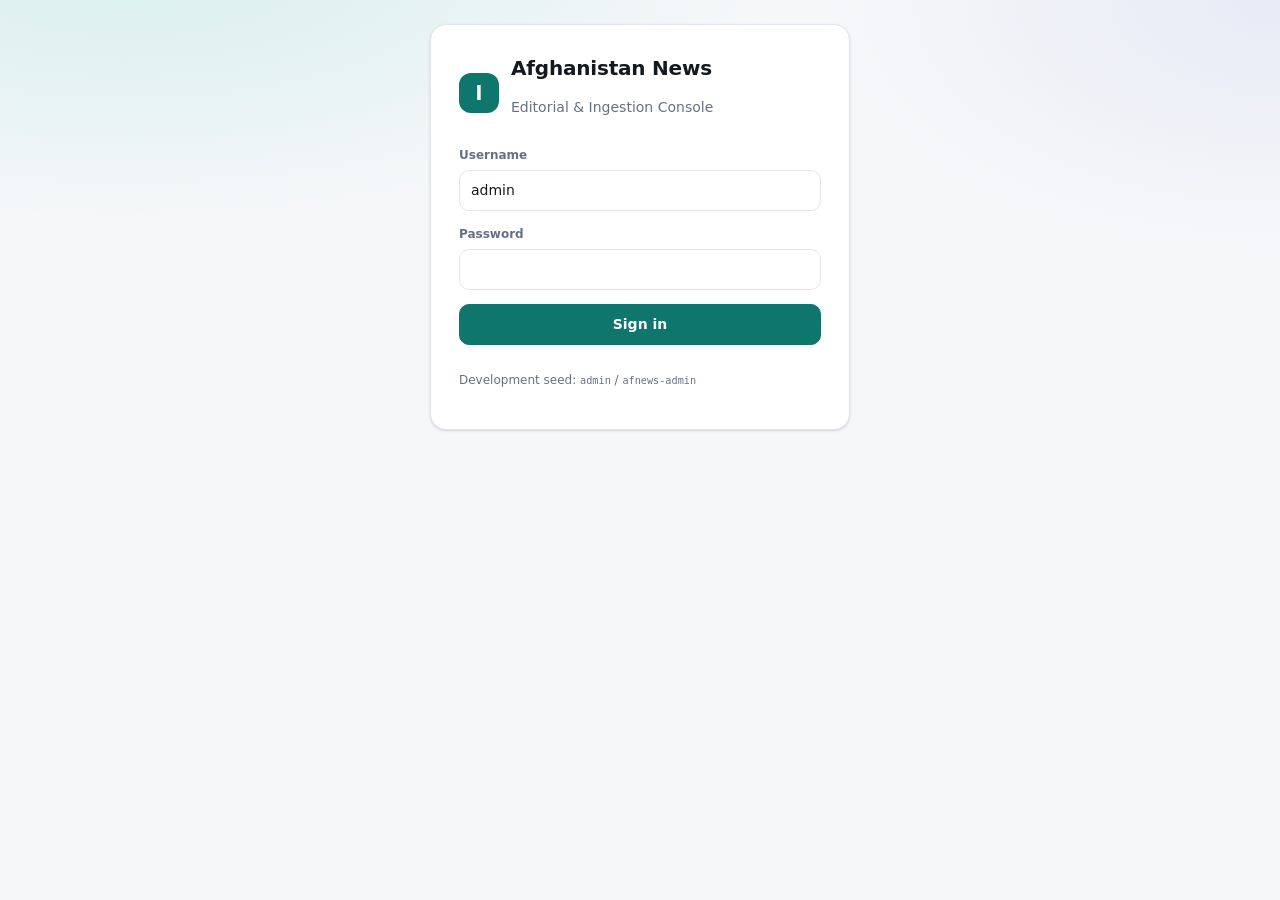
<file: admin/index.html>
<!doctype html>
<html lang="en" dir="ltr">
<head>
<meta charset="utf-8" />
<meta name="viewport" content="width=device-width, initial-scale=1" />
<title>Afghanistan News — Editorial Console</title>
<link rel="stylesheet" href="./styles.css" />
<link rel="icon" href="data:image/svg+xml,<svg xmlns='http://www.w3.org/2000/svg' viewBox='0 0 32 32'><rect width='32' height='32' rx='8' fill='%230f766e'/><text x='16' y='23' font-size='18' text-anchor='middle' fill='white' font-family='sans-serif'>ا</text></svg>" />
</head>
<body>
  <div id="app" class="app-shell">
    <!-- Login view -->
    <section id="view-login" class="login-view">
      <form class="login-card" id="login-form" autocomplete="on">
        <div class="brand">
          <div class="brand-mark">ا</div>
          <div>
            <h1>Afghanistan News</h1>
            <p class="muted">Editorial &amp; Ingestion Console</p>
          </div>
        </div>
        <label class="field">
          <span>Username</span>
          <input id="login-username" name="username" value="admin" autocomplete="username" required />
        </label>
        <label class="field">
          <span>Password</span>
          <input id="login-password" name="password" type="password" autocomplete="current-password" required />
        </label>
        <button class="btn primary block" type="submit" id="login-submit">Sign in</button>
        <p class="hint" id="login-hint">Development seed: <code>admin</code> / <code>afnews-admin</code></p>
        <p class="error" id="login-error" hidden></p>
      </form>
    </section>

    <!-- Console view -->
    <section id="view-console" class="console-view" hidden>
      <aside class="sidebar">
        <div class="brand small">
          <div class="brand-mark">ا</div>
          <div>
            <strong>Afghanistan News</strong>
            <div class="muted tiny">Editorial console</div>
          </div>
        </div>
        <nav id="nav">
          <button data-view="dashboard" class="nav-item active"><span class="ico">▦</span>Dashboard</button>
          <button data-view="articles" class="nav-item"><span class="ico">🗞</span>Articles</button>
          <button data-view="feeds" class="nav-item"><span class="ico">📡</span>Feed registry</button>
          <button data-view="imports" class="nav-item"><span class="ico">⇪</span>Feed-pack imports</button>
          <button data-view="push" class="nav-item"><span class="ico">🔔</span>Push &amp; breaking</button>
          <button data-view="activation" class="nav-item"><span class="ico">◑</span>Rollout waves</button>
          <button data-view="audit" class="nav-item"><span class="ico">≡</span>Audit log</button>
          <button data-view="reference" class="nav-item"><span class="ico">⌘</span>Reference data</button>
        </nav>
        <div class="sidebar-foot">
          <div id="session-info" class="muted tiny"></div>
          <button class="btn ghost block" id="logout">Sign out</button>
        </div>
      </aside>

      <main class="content">
        <header class="topbar">
          <h2 id="view-title">Dashboard</h2>
          <div class="topbar-actions">
            <span class="pill" id="env-pill">loading…</span>
            <button class="btn ghost" id="refresh">Refresh</button>
            <a class="btn ghost" href="/" target="_blank" rel="noreferrer">Landing ↗</a>
            <a class="btn ghost" href="/app/" target="_blank" rel="noreferrer">Mobile preview ↗</a>
            <a class="btn ghost" href="/metrics" target="_blank" rel="noreferrer">Metrics ↗</a>
          </div>
        </header>

        <div id="toast" class="toast" hidden></div>

        <!-- Dashboard -->
        <section class="view" id="view-dashboard">
          <div class="stat-grid" id="stat-grid"></div>
          <div class="card">
            <div class="card-head">
              <h3>Source health</h3>
              <span class="muted tiny">feeds grouped by diagnosed health state</span>
            </div>
            <div id="health-bars" class="health-bars"></div>
          </div>
          <div class="grid-2">
            <div class="card">
              <div class="card-head"><h3>Top failing domains</h3><span class="muted tiny">last 24h</span></div>
              <table class="table" id="failing-table">
                <thead><tr><th>Domain</th><th class="num">Failures</th></tr></thead>
                <tbody></tbody>
              </table>
            </div>
            <div class="card">
              <div class="card-head"><h3>Runtime counters</h3><span class="muted tiny">process lifetime</span></div>
              <table class="table" id="metrics-table">
                <thead><tr><th>Metric</th><th class="num">Value</th></tr></thead>
                <tbody></tbody>
              </table>
            </div>
          </div>
          <div class="grid-2">
            <div class="card">
              <div class="card-head"><h3>Recent feed-pack imports</h3></div>
              <div id="recent-imports" class="list"></div>
            </div>
            <div class="card">
              <div class="card-head"><h3>Recent pushes</h3></div>
              <div id="recent-pushes" class="list"></div>
            </div>
          </div>
        </section>

        <!-- Articles -->
        <section class="view" id="view-articles" hidden>
          <div class="toolbar">
            <input id="art-q" class="input" placeholder="Search titles &amp; summaries…" />
            <select id="art-status" class="input">
              <option value="">status: any</option>
              <option value="PUBLISHED" selected>published</option>
              <option value="HIDDEN">hidden</option>
              <option value="NEEDS_REVIEW">needs review</option>
            </select>
            <select id="art-category" class="input"><option value="">category: any</option></select>
            <select id="art-source" class="input"><option value="">source: any</option></select>
            <label class="check"><input type="checkbox" id="art-breaking" /> breaking only</label>
            <button class="btn" id="art-search">Apply</button>
          </div>
          <div class="card">
            <table class="table" id="articles-table">
              <thead>
                <tr>
                  <th>Article</th><th>Source</th><th>Category</th><th>Published</th><th class="center">Breaking</th><th class="center">Status</th><th></th>
                </tr>
              </thead>
              <tbody></tbody>
            </table>
            <div class="pager">
              <button class="btn ghost" id="art-prev">← Newer</button>
              <span class="muted tiny" id="art-page-info"></span>
              <button class="btn ghost" id="art-next">Older →</button>
            </div>
          </div>
        </section>

        <!-- Feeds -->
        <section class="view" id="view-feeds" hidden>
          <div class="toolbar">
            <input id="feed-q" class="input" placeholder="Filter by URL, title or domain…" />
            <select id="feed-health" class="input">
              <option value="">health: any</option>
              <option>HEALTHY</option><option>DEGRADED</option><option>UNSTABLE</option><option>STALE</option>
              <option>EMPTY</option><option>PARSER_ERROR</option><option>HTTP_ERROR</option>
              <option>RATE_LIMITED</option><option>QUARANTINED</option><option>DISABLED</option><option>UNKNOWN</option>
            </select>
            <select id="feed-type" class="input">
              <option value="">type: any</option>
              <option>VALIDATED_DIRECT</option><option>DIRECT_PUBLISHER</option><option>OFFICIAL_REALTIME</option>
              <option>OFFICIAL_INSTITUTION</option><option>AGGREGATOR_TOPIC</option><option>AGGREGATOR_SEARCH</option>
              <option>OPPORTUNITY_FEED</option><option>TENDER_FEED</option><option>UNKNOWN</option>
            </select>
            <select id="feed-enabled" class="input">
              <option value="">state: any</option><option value="true">enabled</option><option value="false">disabled</option>
            </select>
            <button class="btn" id="feed-search">Apply</button>
            <button class="btn ghost" id="feed-new">+ Register feed</button>
          </div>
          <div class="card">
            <table class="table compact" id="feeds-table">
              <thead>
                <tr>
                  <th>Feed</th><th>Type</th><th class="center">Pri</th><th class="center">Tier</th>
                  <th class="center">Health</th><th class="center">Score</th><th class="center">Enabled</th><th></th>
                </tr>
              </thead>
              <tbody></tbody>
            </table>
            <div class="pager">
              <button class="btn ghost" id="feed-prev">← Prev</button>
              <span class="muted tiny" id="feed-page-info"></span>
              <button class="btn ghost" id="feed-next">Next →</button>
            </div>
          </div>
        </section>

        <!-- Imports -->
        <section class="view" id="view-imports" hidden>
          <div class="card">
            <div class="card-head">
              <h3>Import feed pack (OPML 2.0)</h3>
              <span class="muted tiny">dry-run is always the default; commit never overwrites runtime fields</span>
            </div>
            <div class="toolbar">
              <input id="import-path" class="input grow" placeholder="path on server, e.g. resources/feedpacks/afghanistan-global-news-master-v0.2.opml" />
              <button class="btn" id="import-dry">Dry run</button>
              <button class="btn danger" id="import-commit">Commit</button>
            </div>
            <div id="import-result" class="import-result"></div>
          </div>
          <div class="card">
            <div class="card-head"><h3>Import history</h3></div>
            <table class="table" id="imports-table">
              <thead><tr><th>Version</th><th>Mode</th><th class="num">Outlines</th><th class="num">New</th><th class="num">Changed</th><th class="num">Missing</th><th class="num">Invalid</th><th>By</th><th>When</th></tr></thead>
              <tbody></tbody>
            </table>
          </div>
        </section>

        <!-- Push -->
        <section class="view" id="view-push" hidden>
          <div class="card">
            <div class="card-head"><h3>Compose breaking push</h3><span class="muted tiny">throttled · deduplicated · audited</span></div>
            <div class="form">
              <label class="field"><span>Topic</span>
                <select id="push-topic" class="input">
                  <option value="breaking">breaking</option>
                  <option value="world-breaking">world-breaking</option>
                  <option value="afghanistan">afghanistan</option>
                  <option value="province-kabul">province-kabul</option>
                  <option value="jobs">jobs</option>
                </select>
              </label>
              <label class="field"><span>Article ID (optional)</span><input id="push-article" class="input" placeholder="art_…" /></label>
              <label class="field"><span>Title</span><input id="push-title" class="input" placeholder="Breaking headline" /></label>
              <label class="field"><span>Body</span><textarea id="push-body" class="input" rows="3" placeholder="Short factual summary (no editorialising)"></textarea></label>
              <div class="row">
                <button class="btn" id="push-preview">Preview audience</button>
                <button class="btn danger" id="push-send">Send push</button>
              </div>
              <div id="push-result" class="hint"></div>
            </div>
          </div>
          <div class="card">
            <div class="card-head"><h3>Push events</h3><span class="muted tiny">dry-run senders record events without delivering</span></div>
            <table class="table" id="push-table">
              <thead><tr><th>When</th><th>Topic</th><th>Title</th><th class="center">Status</th><th>Actor</th></tr></thead>
              <tbody></tbody>
            </table>
          </div>
        </section>

        <!-- Activation -->
        <section class="view" id="view-activation" hidden>
          <div class="card">
            <div class="card-head">
              <h3>Rollout waves</h3>
              <span class="muted tiny">broad catalog, selective polling — §268 / §310</span>
            </div>
            <div id="waves" class="waves"></div>
          </div>
        </section>

        <!-- Audit -->
        <section class="view" id="view-audit" hidden>
          <div class="toolbar">
            <select id="audit-entity" class="input">
              <option value="">entity: any</option>
              <option value="feed">feed</option><option value="article">article</option>
              <option value="feed_pack">feed_pack</option><option value="admin_user">admin_user</option>
              <option value="push">push</option>
            </select>
            <button class="btn" id="audit-refresh">Apply</button>
          </div>
          <div class="card">
            <table class="table" id="audit-table">
              <thead><tr><th>When</th><th>Actor</th><th>Action</th><th>Entity</th><th>Entity ID</th></tr></thead>
              <tbody></tbody>
            </table>
            <div class="pager">
              <button class="btn ghost" id="audit-prev">← Prev</button>
              <span class="muted tiny" id="audit-page-info"></span>
              <button class="btn ghost" id="audit-next">Next →</button>
            </div>
          </div>
        </section>

        <!-- Reference -->
        <section class="view" id="view-reference" hidden>
          <div class="grid-2">
            <div class="card">
              <div class="card-head"><h3>Categories</h3><span class="muted tiny" id="categories-count"></span></div>
              <table class="table" id="categories-table"><thead><tr><th>ID</th><th>English</th><th>دری</th><th>پښتو</th></tr></thead><tbody></tbody></table>
            </div>
            <div class="card">
              <div class="card-head"><h3>Provinces</h3><span class="muted tiny" id="provinces-count"></span></div>
              <table class="table" id="provinces-table"><thead><tr><th>ID</th><th>English</th><th>دری</th><th class="num">Articles 24h</th></tr></thead><tbody></tbody></table>
            </div>
          </div>
        </section>
      </main>
    </section>
  </div>

  <!-- Drawer for feed/article detail -->
  <aside id="drawer" class="drawer" hidden>
    <div class="drawer-head">
      <h3 id="drawer-title">Detail</h3>
      <button class="btn ghost" id="drawer-close">Close</button>
    </div>
    <div id="drawer-body" class="drawer-body"></div>
  </aside>

  <script src="./app.js"></script>
</body>
</html>
</file>
<file: admin/styles.css>
/* Afghanistan News — Editorial console (self-contained, no external assets) */
:root {
  --bg: #f6f7f9;
  --surface: #ffffff;
  --surface-2: #f1f3f6;
  --border: #e2e6ec;
  --text: #14181f;
  --muted: #667085;
  --brand: #0f766e;
  --brand-ink: #0b5c56;
  --danger: #b42318;
  --warn: #b54708;
  --ok: #067647;
  --radius: 12px;
  --shadow: 0 1px 2px rgba(16, 24, 40, .06), 0 1px 3px rgba(16, 24, 40, .1);
}
* { box-sizing: border-box; }
html, body { margin: 0; height: 100%; }
body {
  background: var(--bg);
  color: var(--text);
  font: 14px/1.5 "Segoe UI", system-ui, -apple-system, "Noto Sans", Arial, sans-serif;
}
code, .mono { font-family: ui-monospace, SFMono-Regular, Menlo, Consolas, monospace; font-size: .85em; }
h1, h2, h3 { margin: 0; font-weight: 650; letter-spacing: -.01em; }
.hidden, [hidden] { display: none !important; }
.muted { color: var(--muted); }
.tiny { font-size: 12px; }
.num, .num * { text-align: right; font-variant-numeric: tabular-nums; }
.center { text-align: center; }

/* ---------- login ---------- */
.login-view { min-height: 100%; display: grid; place-items: center; padding: 24px; background:
  radial-gradient(1200px 500px at 10% -10%, #d7efec 0%, transparent 55%),
  radial-gradient(900px 500px at 100% 0%, #e8eaf6 0%, transparent 50%), var(--bg); }
.login-card { width: min(420px, 100%); background: var(--surface); border: 1px solid var(--border);
  border-radius: 16px; padding: 28px; box-shadow: var(--shadow); display: grid; gap: 14px; }
.brand { display: flex; gap: 12px; align-items: center; }
.brand h1 { font-size: 20px; }
.brand-mark { width: 40px; height: 40px; border-radius: 12px; background: var(--brand); color: #fff;
  display: grid; place-items: center; font-size: 20px; font-weight: 700; }
.brand.small .brand-mark { width: 32px; height: 32px; border-radius: 10px; font-size: 16px; }
.field { display: grid; gap: 6px; }
.field > span { font-size: 12px; color: var(--muted); font-weight: 600; }
.input, .field input, .field textarea, select, textarea {
  width: 100%; padding: 9px 11px; border: 1px solid var(--border); border-radius: 10px;
  background: var(--surface); color: var(--text); font: inherit; outline: none;
}
.input:focus, .field input:focus, textarea:focus, select:focus { border-color: var(--brand); box-shadow: 0 0 0 3px rgba(15,118,110,.12); }
.btn { padding: 9px 14px; border-radius: 10px; border: 1px solid var(--border); background: var(--surface);
  color: var(--text); font: inherit; font-weight: 600; cursor: pointer; }
.btn:hover { background: var(--surface-2); }
.btn.primary { background: var(--brand); border-color: var(--brand); color: #fff; }
.btn.primary:hover { background: var(--brand-ink); }
.btn.danger { background: #fff5f4; border-color: #f3c9c4; color: var(--danger); }
.btn.danger:hover { background: #ffeceb; }
.btn.ghost { background: transparent; }
.btn.block { width: 100%; }
.btn.tiny-btn { padding: 5px 9px; font-size: 12px; border-radius: 8px; }
.hint { font-size: 12px; color: var(--muted); }
.error { color: var(--danger); font-size: 13px; background: #fff5f4; border: 1px solid #f3c9c4; padding: 8px 10px; border-radius: 10px; }

/* ---------- shell ---------- */
.app-shell, .console-view { min-height: 100%; }
.console-view { display: grid; grid-template-columns: 248px 1fr; }
.sidebar { background: #0e1a22; color: #cfd8e3; padding: 16px 12px; display: flex; flex-direction: column; gap: 14px; }
.sidebar .brand strong { color: #fff; font-size: 14px; }
.sidebar .muted { color: #8899a8; }
#nav { display: grid; gap: 4px; }
.nav-item { display: flex; gap: 10px; align-items: center; width: 100%; text-align: left; padding: 9px 11px;
  border: 0; border-radius: 10px; background: transparent; color: #cfd8e3; font: inherit; font-weight: 550; cursor: pointer; }
.nav-item:hover { background: rgba(255,255,255,.06); color: #fff; }
.nav-item.active { background: var(--brand); color: #fff; }
.nav-item .ico { width: 18px; text-align: center; opacity: .9; }
.sidebar-foot { margin-top: auto; display: grid; gap: 8px; }
.sidebar-foot .btn { color: #cfd8e3; border-color: rgba(255,255,255,.16); }
.sidebar-foot .btn:hover { background: rgba(255,255,255,.08); color: #fff; }

.content { padding: 18px 22px 40px; overflow: auto; }
.topbar { display: flex; align-items: center; justify-content: space-between; gap: 12px; margin-bottom: 16px; flex-wrap: wrap; }
.topbar h2 { font-size: 20px; }
.topbar-actions { display: flex; gap: 8px; align-items: center; flex-wrap: wrap; }
.pill { background: var(--surface); border: 1px solid var(--border); border-radius: 999px; padding: 5px 11px; font-size: 12px; color: var(--muted); }

/* ---------- cards ---------- */
.card { background: var(--surface); border: 1px solid var(--border); border-radius: var(--radius);
  box-shadow: var(--shadow); padding: 16px; margin-bottom: 16px; }
.card-head { display: flex; align-items: baseline; justify-content: space-between; gap: 10px; margin-bottom: 12px; }
.card-head h3 { font-size: 15px; }
.grid-2 { display: grid; grid-template-columns: repeat(auto-fit, minmax(360px, 1fr)); gap: 16px; }
.stat-grid { display: grid; grid-template-columns: repeat(auto-fit, minmax(170px, 1fr)); gap: 12px; margin-bottom: 16px; }
.stat { background: var(--surface); border: 1px solid var(--border); border-radius: var(--radius); padding: 14px; box-shadow: var(--shadow); }
.stat .label { font-size: 12px; color: var(--muted); font-weight: 600; text-transform: uppercase; letter-spacing: .02em; }
.stat .value { font-size: 26px; font-weight: 700; margin-top: 6px; font-variant-numeric: tabular-nums; }
.stat .sub { font-size: 12px; color: var(--muted); }

/* ---------- tables ---------- */
.table { width: 100%; border-collapse: collapse; font-size: 13px; }
.table th { text-align: left; font-size: 11px; text-transform: uppercase; letter-spacing: .03em; color: var(--muted);
  border-bottom: 1px solid var(--border); padding: 8px 8px; font-weight: 700; }
.table td { padding: 9px 8px; border-bottom: 1px solid #eef1f5; vertical-align: top; }
.table.compact td, .table.compact th { padding: 7px 8px; }
.table tbody tr:hover { background: #fafbfc; }
.table .title-cell { max-width: 420px; }
.table .title-cell strong { font-weight: 600; display: block; }
.table .title-cell .url { color: var(--muted); font-size: 12px; word-break: break-all; }

.badge { display: inline-block; padding: 2px 8px; border-radius: 999px; font-size: 11px; font-weight: 700; border: 1px solid transparent; }
.badge.ok { background: #ecfdf3; color: var(--ok); border-color: #abefc6; }
.badge.warn { background: #fffaeb; color: var(--warn); border-color: #fedf89; }
.badge.bad { background: #fef3f2; color: var(--danger); border-color: #fecdca; }
.badge.neutral { background: #f2f4f7; color: #475467; border-color: #e4e7ec; }
.badge.brand { background: #eff8f7; color: var(--brand-ink); border-color: #b6e1dc; }

.toolbar { display: flex; gap: 8px; flex-wrap: wrap; align-items: center; margin-bottom: 12px; }
.toolbar .input { width: auto; min-width: 150px; }
.toolbar .input.grow, .input.grow { flex: 1; min-width: 260px; }
.check { display: flex; gap: 6px; align-items: center; font-size: 13px; color: var(--muted); }
.pager { display: flex; align-items: center; justify-content: space-between; margin-top: 12px; }
.row { display: flex; gap: 8px; flex-wrap: wrap; }
.list { display: grid; gap: 8px; }
.list-item { border: 1px solid var(--border); border-radius: 10px; padding: 10px; font-size: 13px; background: #fcfdfe; }
.list-item .meta { color: var(--muted); font-size: 12px; }

.health-bars { display: grid; gap: 8px; }
.health-row { display: grid; grid-template-columns: 140px 1fr 48px; gap: 10px; align-items: center; font-size: 13px; }
.bar { background: var(--surface-2); border-radius: 999px; height: 8px; overflow: hidden; }
.bar > i { display: block; height: 100%; background: var(--brand); }
.bar.warn > i { background: #f79009; }
.bar.bad > i { background: #f04438; }

/* ---------- import result ---------- */
.import-result { margin-top: 12px; display: grid; gap: 12px; }
.import-summary { display: grid; grid-template-columns: repeat(auto-fit, minmax(120px, 1fr)); gap: 10px; }
.chip { border: 1px solid var(--border); border-radius: 10px; padding: 10px; background: #fcfdfe; }
.chip .k { font-size: 11px; text-transform: uppercase; color: var(--muted); font-weight: 700; }
.chip .v { font-size: 20px; font-weight: 700; font-variant-numeric: tabular-nums; }
.notice { border: 1px solid #fedf89; background: #fffaeb; color: #7a2e0e; padding: 10px 12px; border-radius: 10px; font-size: 13px; }
.notice.ok { border-color: #abefc6; background: #ecfdf3; color: #054f31; }
.notice.bad { border-color: #fecdca; background: #fef3f2; color: #7a271a; }

/* ---------- waves ---------- */
.waves { display: grid; gap: 12px; }
.wave { border: 1px solid var(--border); border-radius: 12px; padding: 14px; display: grid; gap: 6px; background: #fcfdfe; }
.wave header { display: flex; justify-content: space-between; align-items: center; gap: 10px; }
.wave .count { font-size: 13px; color: var(--muted); }

/* ---------- drawer ---------- */
.drawer { position: fixed; top: 0; right: 0; width: min(560px, 96vw); height: 100%; background: var(--surface);
  border-left: 1px solid var(--border); box-shadow: -12px 0 30px rgba(16,24,40,.12); z-index: 30;
  display: flex; flex-direction: column; }
.drawer-head { display: flex; justify-content: space-between; align-items: center; padding: 14px 16px; border-bottom: 1px solid var(--border); }
.drawer-body { padding: 16px; overflow: auto; display: grid; gap: 14px; }
.kv { display: grid; grid-template-columns: 160px 1fr; gap: 6px 12px; font-size: 13px; }
.kv dt { color: var(--muted); }
.kv dd { margin: 0; word-break: break-word; }

/* ---------- toast ---------- */
.toast { position: fixed; top: 16px; left: 50%; transform: translateX(-50%); z-index: 40;
  background: #101828; color: #fff; padding: 10px 16px; border-radius: 10px; font-size: 13px; box-shadow: var(--shadow); }
.toast.bad { background: #7a271a; }
.toast.ok { background: #054f31; }

@media (max-width: 900px) {
  .console-view { grid-template-columns: 1fr; }
  .sidebar { flex-direction: row; overflow-x: auto; align-items: center; }
  #nav { grid-auto-flow: column; }
  .sidebar-foot { margin: 0; }
}
</file>
